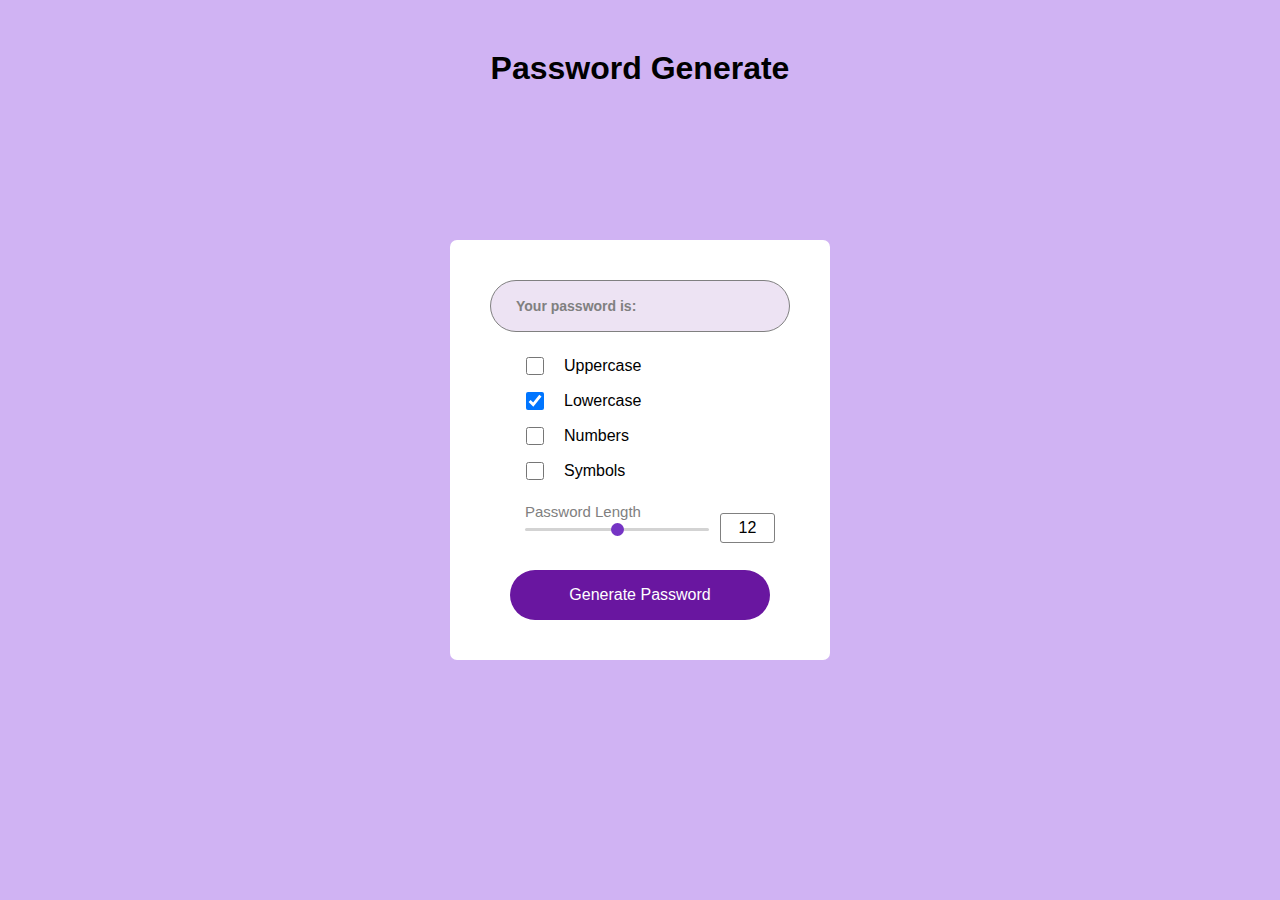
<file: passwordgenerator/index.html>
<!DOCTYPE html>
<html lang="en">
<head>
    <meta charset="UTF-8">
    <meta name="viewport" content="width=device-width, initial-scale=1.0">
    <title>Password Generator</title>
    <link rel="stylesheet" href="passgen.css">
</head>
<body>
    <h1>Password Generate</h1>
<div class="container">

    <div class="password-box">
        <h3 class="password">Your password is:</h3>
    </div>

    <div class="copy-btn">
            <i class="fa-regular fa-copy" id="copy-btn"></i>
            <span>Copied!</span>
    </div>

    <div class="checkboxes-box">
        <div class="uppercase">
            <input type="checkbox" name="" id="uppercase">
            <span>Uppercase</span>
        </div>
        <div class="lowercase">
            <input type="checkbox" name="" id="" checked>
            <span>Lowercase</span>
        </div>
        <div class="numbers">
            <input type="checkbox" name="" id="numbers">
            <span>Numbers</span>
        </div>
        <div class="symbols">
            <input type="checkbox" name="" id="symbols">
            <span>Symbols</span>
        </div>
    </div>

    <div class="password-length">
        <h3>Password Length</h3>
        <input type="range" min="8" max="16" value="12" oninput="getPassLengthValue()">
        <div class="length-value">12</div>
    </div>
    
    <button class="generate-btn">Generate Password</button>

</div>
<script src="passgen.js"></script>
</body>
</html>
</file>
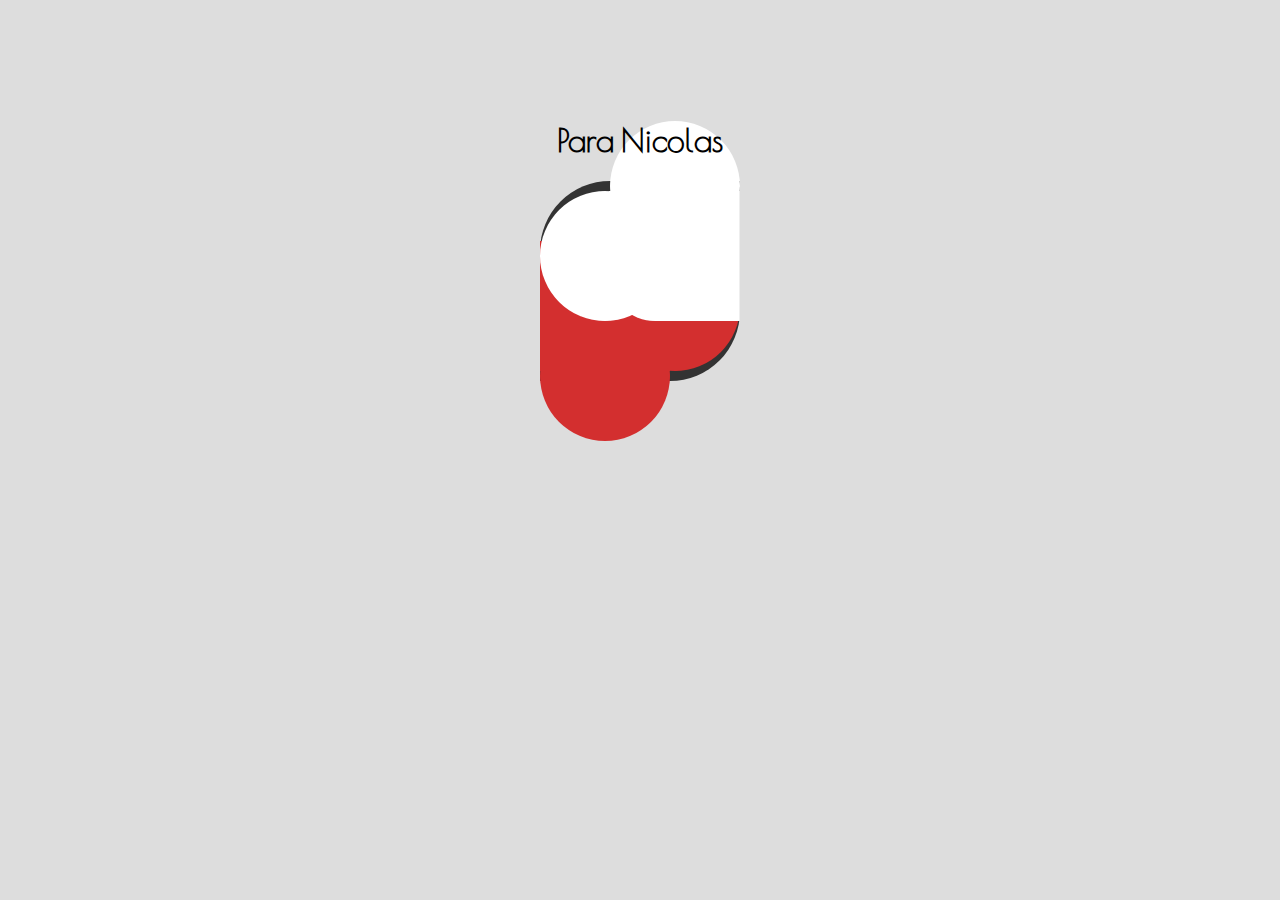
<file: card.html>
<!DOCTYPE html>
<html lang="en" >
<head>
  <meta charset="UTF-8">
  <title>De gigi</title>
  
</head>
<style>
@import url(https://fonts.googleapis.com/css?family=Poiret+One);
body {
  background-color: #ddd;
  font-family: 'Poiret One', Segoe UI Light, cursive;
}

#card {
  position: absolute;
  top: 100px;
  width: 460px;
  height: 260px;
  left: 50%;
  margin-left: -230px;
}

#card .heart {
  width: 260px;
  height: 260px;
  float: left;
}
#card .heart #circle {
  height: 130px;
  width: 130px;
  border-radius: 50%;
  background-color: #D32F2F;
}
#card .heart #rec, #card .heart #rec2 {
  margin-top: -60px;
  width: 130px;
  height: 130px;
  background-color: #D32F2F;
  border-radius: 35% 0 0 0;
}
#card .heart #half2 {
  -ms-transform: rotate(-90deg);
  /* IE 9 */
  -webkit-transform: rotate(-90deg);
  /* Chrome, Safari, Opera */
  transform: rotate(-90deg);
  margin-top: -330px;
  margin-left: -200px;
}
#card #heart2 {
  margin-top: -60px;
  margin-left: -130px;
}
#card #heart2 #circle, #card #heart2 #rec {
  background-color: #fff;
}
#card #heart2 #half2 #rec {
  border-bottom: 1px solid #eee;
  margin-top: -61px;
}
#card #message {
  float: left;
  width: 200px;
  height: 200px;
  margin-left: -130px;
  background-color: #333;
  border-radius: 35% 0 35% 0;
  text-align: center;
}
#card #message h2 {
  font-size: 20px;
  color: #fff;
  width: 160px;
  margin-top: 60px;
  margin-left: 16px;
}
#card #heart1 {
  -webkit-transform: rotate(180deg);
  -moz-transform: rotate(180deg);
  -ms-transform: rotate(180deg);
  transform: rotate(180deg);
  -webkit-animation: closeLeft 2s ease-in-out forwards;
  -moz-animation: closeLeft 2s ease-in-out forwards;
  -ms-animation: closeLeft 2s ease-in-out forwards;
  animation: closeLeft 2s ease-in-out forwards;
}
#card #heart2 {
  -webkit-animation: closeRight 2s ease-in-out forwards;
  -moz-animation: closeRight 2s ease-in-out forwards;
  -ms-animation: closeRight 2s ease-in-out forwards;
  animation: closeRight 2s ease-in-out forwards;
}

#card:hover #heart1 {
  -webkit-animation: openLeft 2s ease-in-out forwards;
  -moz-animation: openLeft 2s ease-in-out  forwards;
  -ms-animation: openLeft 2 ease-in-out  forwards;
  animation: openLeft 2s ease-in-out  forwards;
}
#card:hover #heart2 {
  -webkit-animation: openRight 2s ease-in-out forwards;
  -moz-animation: openRight 2s ease-in-out forwards;
  -ms-animation: openRight 2 ease-in-out  forwards;
}

@-webkit-keyframes closeLeft {
  from {
    -webkit-transform: rotateY(0deg);
  }
  to {
    -webkit-transform: rotateY(180deg);
  }
}
@-moz-keyframes closeLeft {
  from {
    -moz-transform: rotateY(0deg);
  }
  to {
    -moz-transform: rotateY(180deg);
  }
}
@-ms-keyframes closeLeft {
  from {
    -ms-transform: rotateY(0deg);
  }
  to {
    -ms-transform: rotateY(180deg);
  }
}
@keyframes closeLeft {
  from {
    transform: rotateY(0deg);
  }
  to {
    transform: rotateY(180deg);
  }
}
@-moz-keyframes openLeft {
  from {
    -moz-transform: rotateY(180deg);
  }
  to {
    -moz-transform: rotateY(0deg);
  }
}
@-webkit-keyframes openLeft {
  from {
    -webkit-transform: rotateY(180deg);
  }
  to {
    -webkit-transform: rotateY(0deg);
  }
}
@-ms-keyframes openLeft {
  from {
    -ms-transform: rotateY(180deg);
  }
  to {
    -ms-transform: rotateY(0deg);
  }
}
@keyframes openLeft {
  from {
    transform: rotateY(180deg);
  }
  to {
    transform: rotateY(0deg);
  }
}
@-moz-keyframes openRight {
  0% {
    -moz-transform: rotateX(180deg);
  }
  100% {
    -moz-transform: rotateX(0deg) rotateZ(180deg);
  }
}
@-webkit-keyframes openRight {
  0% {
    -webkit-transform: rotateX(180deg);
  }
  100% {
    -webkit-transform: rotateX(0deg) rotateZ(180deg);
  }
}
@-ms-keyframes openRight {
  0% {
    -ms-transform: rotateX(180deg);
  }
  100% {
    -ms-transform: rotateX(0deg) rotateZ(180deg);
  }
}
@keyframes openRight {
  0% {
    transform: rotateX(180deg);
  }
  100% {
    transform: rotateX(0deg) rotateZ(180deg);
  }
}
@-webkit-keyframes closeRight {
  from {
    -webkit-transform: rotateX(0deg) rotate(180deg);
  }
  to {
    -webkit-transform: rotateX(180deg);
  }
}
@-moz-keyframes closeRight {
  from {
    -moz-transform: rotateX(0deg) rotate(180deg);
  }
  to {
    -moz-transform: rotateX(180deg);
  }
}
@-ms-keyframes closeRight {
  from {
    -ms-transform: rotateX(0deg) rotate(180deg);
  }
  to {
    -ms-transform: rotateX(180deg);
  }
}
@keyframes closeRight {
  from {
    transform: rotateX(0deg) rotate(180deg);
  }
  to {
    transform: rotateX(180deg);
  }
}
</style>
<body>

<body>  
  <div id="card">
    <center><h1>Para Nicolas</h1></center>
    <div class="heart" id="heart1">
      <div id="half1">
        <div id="circle"></div>
        <div id="rec"></div>
      </div>
      <div id="half2">
        <div id="circle"></div>
        <div id="rec"></div>
      </div>
    </div>
    <div id="message">
      <h2>Te amo mais do que todas as estrelas do Universo.</h2>
    </div>
    <div class="heart" id="heart2">
      <div id="half1">
        <div id="circle"></div>
        <div id="rec"></div>
      </div>
      <div id="half2">
        <div id="circle"></div>
        <div id="rec"></div>
      </div>
    </div>
  </div>
</body>

</body>
</html>
</file>
<file: passwordgenerator/passgen.css>
*{
    margin:0; 
    padding:0; 
    box-sizing: border-box;
}

body{
    background: #d0b3f3;
    font-family: 'poppins', sans-serif;
}

h1{
    color: black;
    text-align: center;
    margin-top: 50px;
}

.container{
    padding: 40px;
    width:380px; 
    background: white;
    border-radius:7px;
    position:absolute;
    top:50%;
    left:50%;
    transform:translate(-50%,-50%);
}


.container .password-box{
    height:45px;
    width:100%; 
    border-radius: 30px;
    background: #ede3f3;
    border: 1px solid grey;
    padding: 25px;
    display: flex;
    align-items: center;
}

.container .password-box h3{
    font-size:14px;
    color:grey;
    font-weight:400px;
}

.container .password-box .copy-btn{
    position:absolute;
    right:63px;
    color:grey; 
    font-size:17px;
    cursor:pointer;
}

.container .checkboxes-box{
    padding:1px;
    margin-top:15px;
}

.container .checkboxes-box .lowercase{
    pointer-events:none;    
}

.container .checkboxes-box div{
    height:35px;
    width:100%;
    padding-left: 35px;
    display: flex;
    align-items: center;
}

.container .checkboxes-box  div span{
    padding-left: 20px;
} 

.container .checkboxes-box div input{
    height:18px; 
    width: 18px;
    border:1px solid grey;
    border-radius: 5px;
    display: flex;
    align-items:center;
    justify-content:center;
    cursor:pointer;
}

.container .checkboxes-box div input ::before{
    content: "\f00c";
    position: absolute;
    font-family: FontAwesome; 
    color: white;
    font-size:11px;
    display:none;
}

.container .checkboxes-box div input:checked{
    background: #7534c4;
    border-color:#7534c4;
}

.container .checkboxes-box div input:checked::before{
    display: block;
}

.container .password-length{
    padding: 2px;
    padding-left: 35px;
}

.container .password-length h3{
    font-size: 15px;
    color: grey;
    font-weight: 500;
    margin-top: 12px;
}

.container .password-length input{
    -webkit-appearance:none;
    height: 3px;
    width: 70%;
    background: lightgrey;
    position: relative;
    top:-3px;
    cursor: pointer;
    border-radius: 3px;
}

.container .password-length input::-webkit-slider-thumb{
    -webkit-appearance:none;
    height: 13px;
    width: 13px;
    border-radius: 100%;
    background: #7534c4;
    cursor: pointer;
}

.container .password-length .length-value{
    height:30px;
    width: 55px;
    background: white;
    display: flex;
    align-items: center;
    justify-content: center;
    border-radius: 3px;
    border: 1px solid grey;
    position: absolute;
    right: 55px;
    margin-top: -25px;
}

.container .generate-btn{
    all: unset;
    height: 50px;
    width: 260px;
    background: #6916a0;
    color: white;
    border-radius: 30px;
    display: flex;
    align-items: center;
    justify-content: center;
    margin: auto;
    margin-top: 30px;
    cursor: pointer;
}    

.container .copy-btn span{
    position: absolute;
    font-size: 9px;
    top: 50%;
    left: 50%;
    transform: translate(-50%, -50%);
    display: none;
    margin-left: -8px;
    cursor: pointer;
}

::selection{
    background-color: rgb(100, 149, 237, 0.8);
    color: white;
}
</file>
